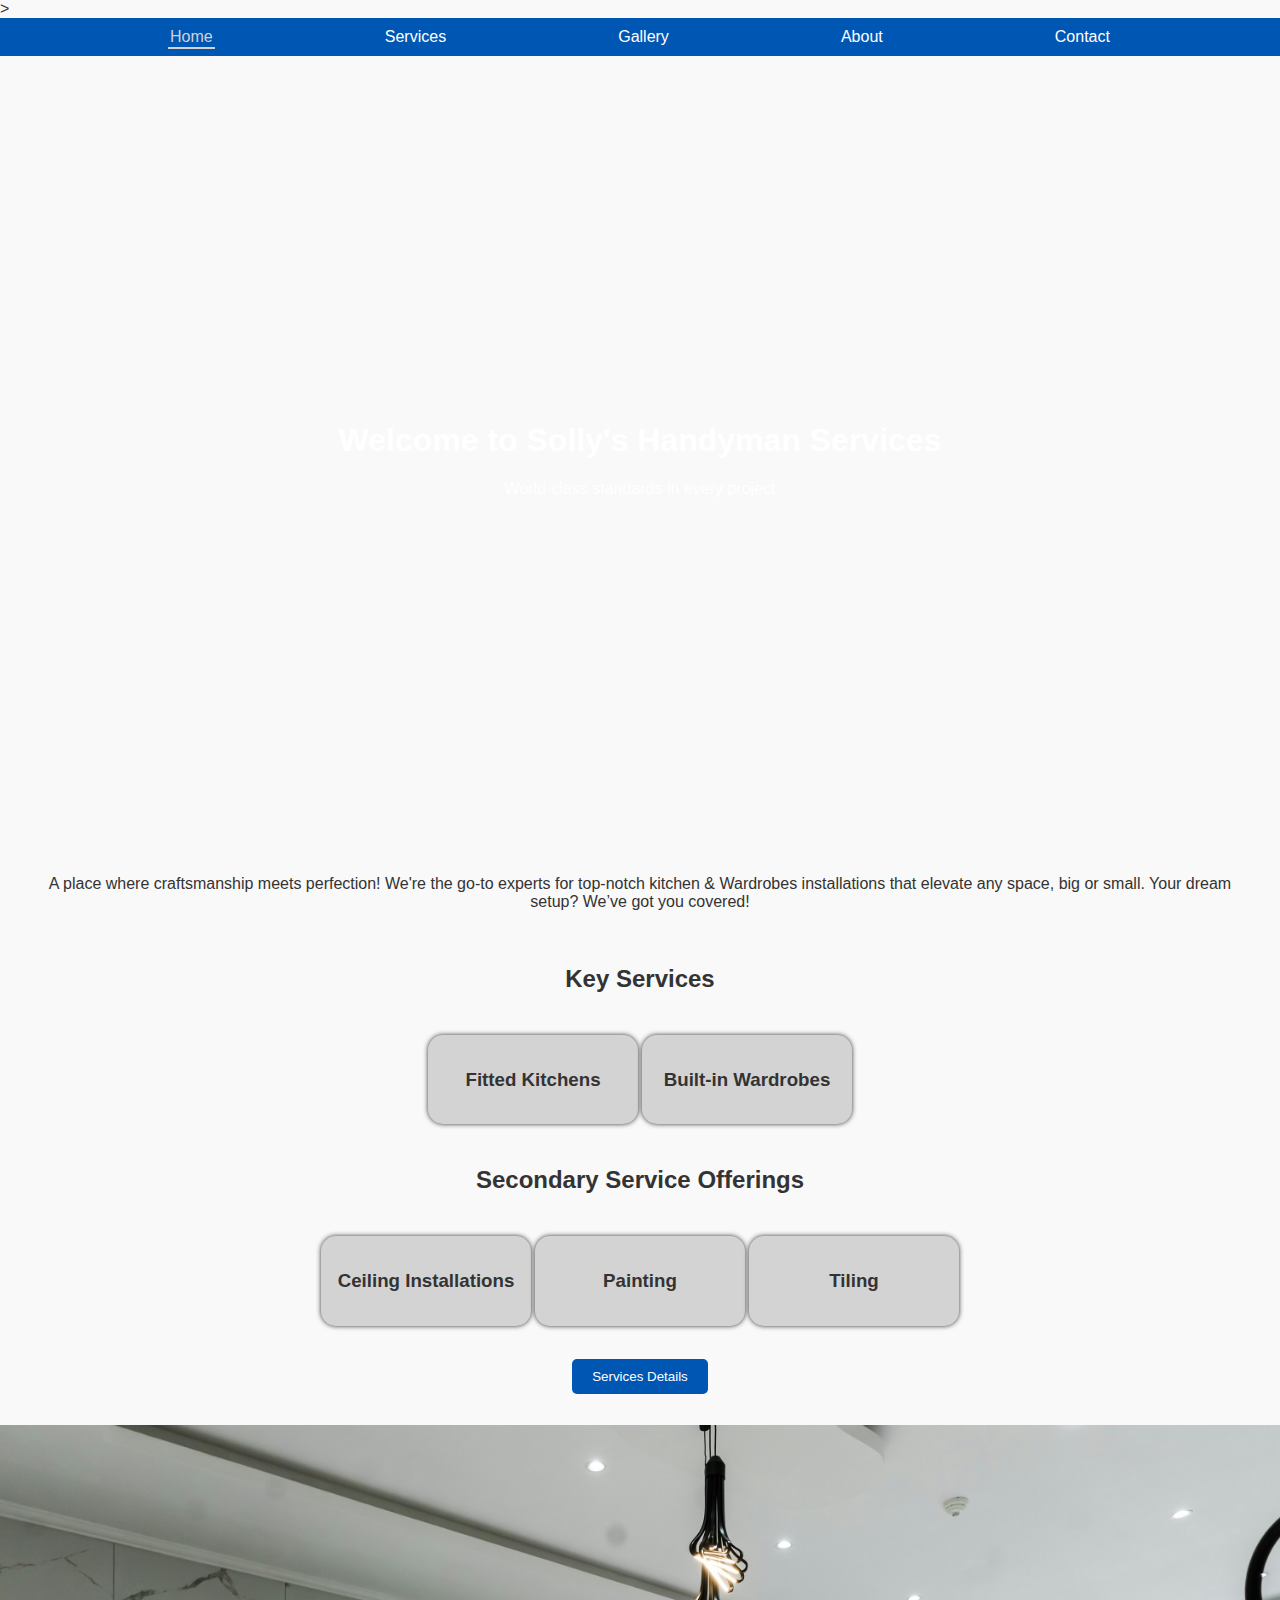
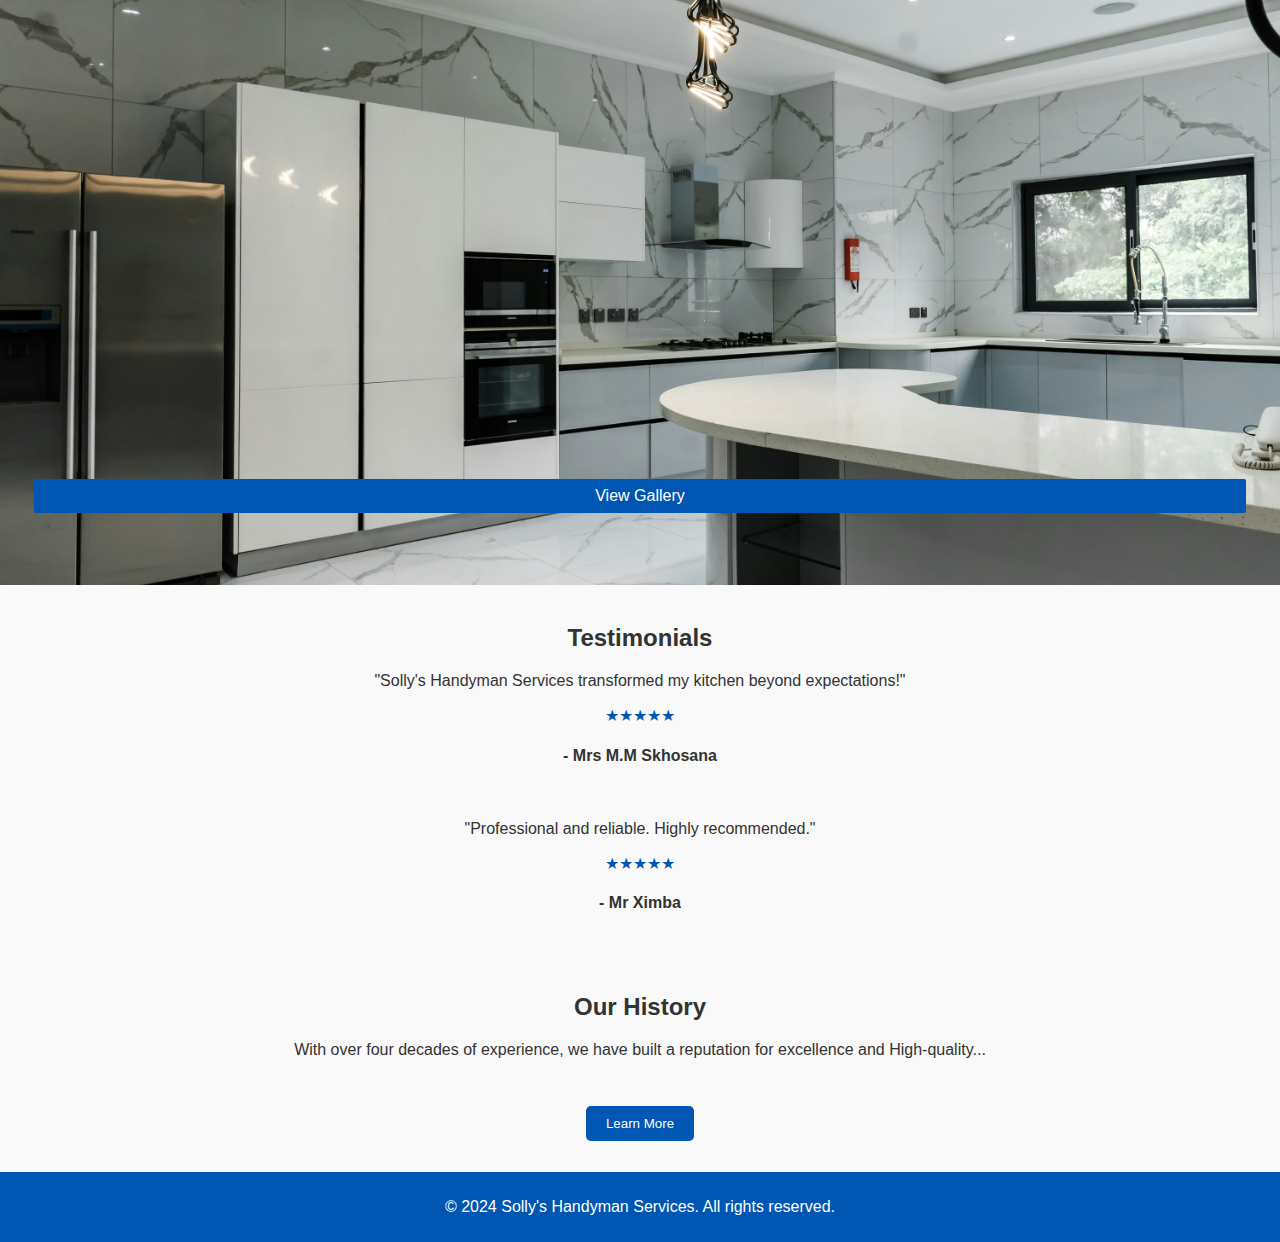
<file: index.html>
<!DOCTYPE html>
<html lang="en">

<head>
    <meta charset="UTF-8">
    <meta name="viewport" content="width=device-width, initial-scale=1.0">
    <meta http-equiv="X-UA-Compatible" content="IE=edge">
    <link rel="stylesheet" href="styles.css">
    <meta name="description" content="Solly's Handyman Services - Specializing in kitchen units, built-in wardrobes, and home renovations. Over 40 years of experience providing high-quality craftsmanship and attention to detail.">
    <meta name="keywords" content="handyman services, kitchen units, built-in wardrobes, renovations, , freelance contrsctor, home improvement, expert handyman, carpentry, painting, tiling, ceilings">
    <meta name="author" content="Solly's Handyman Services">
    <meta name="google-site-verification" content="izLHI7Qw31oGP9ERu4HeBSbIFEKZCQYourtg8bgnRPo" />    
    <!-- Open Graph (OG) for Social Media Sharing -->
    <meta property="og:title" content="Solly's Handyman Services | Expert Home Renovations">
    <meta property="og:description" content="Expert in kitchen units, built-in wardrobes, and home renovations with over four decades of experience.">
    <meta property="og:image" content="https://i.ibb.co/9VT9JdH/shslogo.jpg"> 
    <meta property="og:url" content="https://sollyshandymanservices.co.za">
    <meta property="og:type" content="website">
    
    <!-- Twitter Card Meta Tags -->
    <meta name="twitter:card" content="https://i.ibb.co/9VT9JdH/shslogo.jpg">
    <meta name="twitter:title" content="Solly's Handyman Services | Expert Home Renovations">
    <meta name="twitter:description" content="Specializing in kitchen units, built-in wardrobes, and home renovations for over 30 years.">
    <meta name="twitter:image" content="Images/shslogo.jpeg"> 
    
    <!-- Favicon -->
    <link rel="icon" href="https://i.ibb.co/9VT9JdH/shslogo.jpg" alt=" solly's handyman logo"> 
    <link rel="icon" href="Images/shslogo.jpeg" alt=" solly's handyman logo">> 
    <title>Solly's Handyman Services | Expert Home Renovations</title>
</head>

<body>
    <header>
        <nav>
            <ul>
                <li><a href="index.html" class="active">Home</a></li>
                <li><a href="services.html">Services</a></li>
                <li><a href="gallery.html">Gallery</a></li>
                <li><a href="about.html">About</a></li>
                <li><a href="contact.html">Contact</a></li>
            </ul>
        </nav> 
    </header>

    <section id="hero">
        <div class="container">
            <div class="wrapper">
                <img  src="Images/kitchen6.jpg" alt="">
                <img  src="Images/bedroom1.jpg" alt="">
                <img  src="Images/kitchen3.jpg" alt="">
                <img  src="Images/bedroom2.jpg" alt="">
            </div>
        </div>
        <div class="hero-content">
            <h1>Welcome to Solly's Handyman Services</h1>
            <p>World-class standards in every project</p>
        </div>
    </section>

    <section id="overview">
        </br>
        <p style="max-width: 900px, justify-content= center;">A place where craftsmanship meets perfection! We're the go-to experts 
            for top-notch kitchen & Wardrobes installations that elevate any space, big or small. Your dream setup? We’ve 
            got you covered!</p></br>

        <h2>Key Services</h2>
        </br>
        <div class="service-container">
            <div class="service-home">
                <h3>Fitted Kitchens</h3>
            </div>
            <div class="service-home">
                <h3>Built-in Wardrobes</h3>
            </div>
        </div></br>
        <h2>Secondary Service Offerings</h2></br>
        <div class="service-container">
            <div class="service-home">
                <h3>Ceiling Installations</h3>
            </div>
            <div class="service-home">
                <h3>Painting</h3>
            </div>
            <div class="service-home">
                <h3>Tiling</h3>
            </div>
        </div>
    </br>
        <button class="cta"><a href="services.html" class="cta-button">Services Details</a></button>
    </section>

    <section id="gallery-link">
        <a href="gallery.html">
            <p>View Gallery</p>
        </a>
    </section>

    <section id="testimonials">
        <h2>Testimonials</h2>
        <blockquote>
            <p>"Solly's Handyman Services transformed my kitchen beyond expectations!"</p>
            <p style="color: #0056b3;">&#9733&#9733&#9733&#9733&#9733</p>
            <h4 style="color: #333">- Mrs M.M Skhosana</h4>
        </blockquote></br>
        <blockquote>
            <p>"Professional and reliable. Highly recommended."</p>
            <p style="color: #0056b3;">&#9733&#9733&#9733&#9733&#9733</p>
            <h4 style="color: #333">- Mr Ximba</h4>
        </blockquote>
    </section>

   

    <section id="history">
        <h2>Our History</h2>
        <p>With over four decades of experience, we have built a reputation for excellence and High-quality...</p>        
    </section>

    <section id="historyx">
        <button class="cta"><a href="about.html" class="cta-button">Learn more</a></button>
        
    </section>
    <footer>
        <p>&copy; 2024 Solly's Handyman Services. All rights reserved.</p>
    </footer>
</body>

</html>
</file>
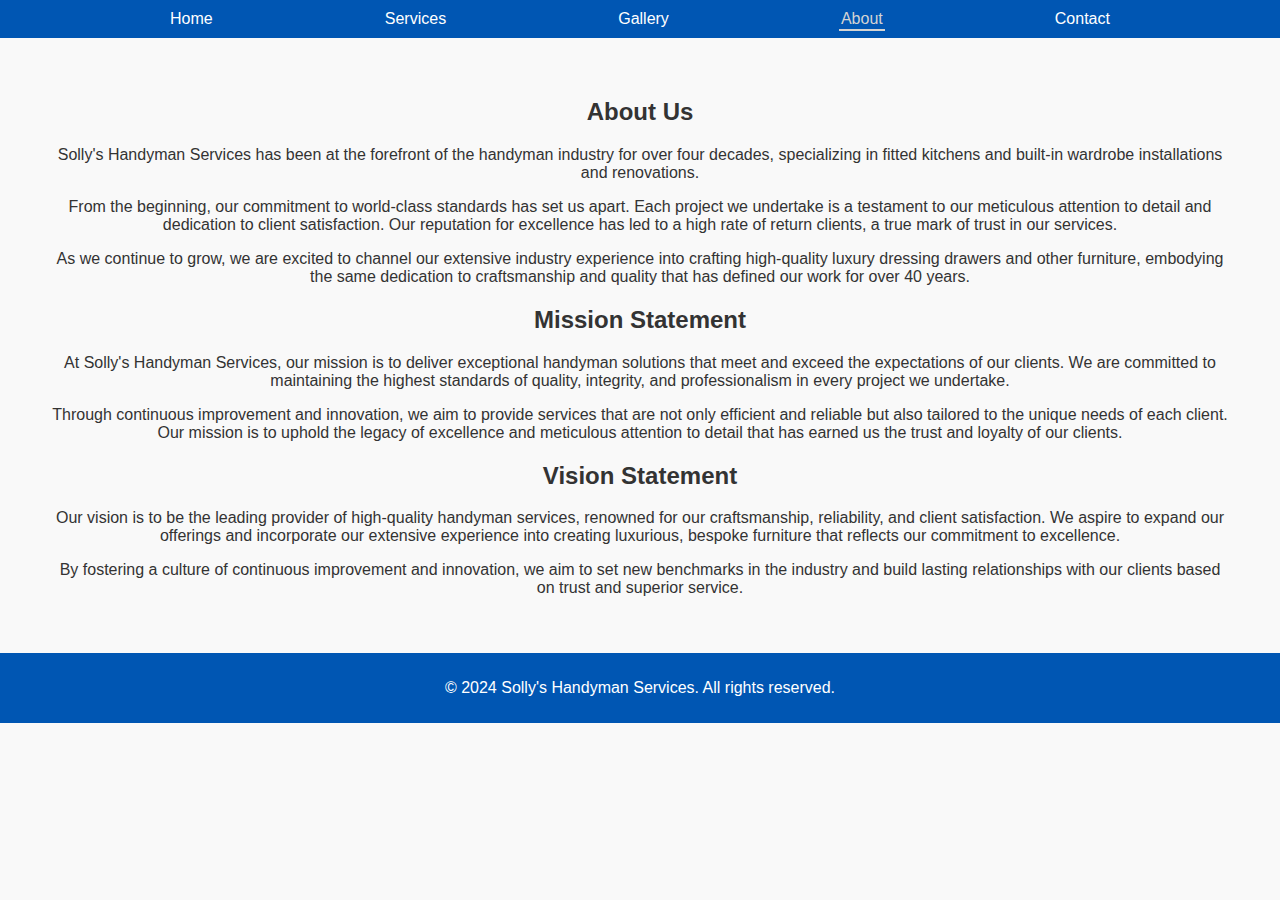
<file: about.html>
<!DOCTYPE html>
<html lang="en">
<head>
    <meta charset="UTF-8">
    <meta name="viewport" content="width=device-width, initial-scale=1.0">
    <meta http-equiv="X-UA-Compatible" content="IE=edge">
    <link rel="stylesheet" href="styles.css">
    <meta name="author" content="Solly's Handyman Services">
    <link rel="icon" href="https://i.ibb.co/9VT9JdH/shslogo.jpg" alt=" solly's handyman logo"> 
    <link rel="icon" href="Images/shslogo.jpeg" alt=" solly's handyman logo"> 
    <title>About - Solly's Handyman Services | Expert Home Renovations</title>
    
    
</head>
<body>
    <header>
        <nav>
            <ul>
                <li><a href="index.html">Home</a></li>
                <li><a href="services.html">Services</a></li>
                <li><a href="gallery.html">Gallery</a></li>
                <li><a href="about.html" class="active">About</a></li>
                <li><a href="contact.html">Contact</a></li>
            </ul>
        </nav>
    </header>

    <section id="about">
        <h2>About Us</h2>
        <p>Solly's Handyman Services has been at the forefront of the handyman industry for over four decades, specializing in fitted kitchens and
               built-in wardrobe installations and renovations. </p>

        <p>From the beginning, our commitment to world-class standards has set us apart. Each project we undertake is a testament to our meticulous 
            attention to detail and dedication to client satisfaction. Our reputation for excellence has led to a high rate of return clients, a true
             mark of trust in our services.</p>

        <p>As we continue to grow, we are excited to channel our extensive industry experience into crafting high-quality luxury 
               dressing drawers and other furniture, embodying the same dedication to craftsmanship and quality that has defined our 
               work for over 40 years.</p>

        <h2>Mission Statement</h2>
        <p>At Solly's Handyman Services, our mission is to deliver exceptional handyman solutions that meet and exceed the expectations
             of our clients. We are committed to maintaining the highest standards of quality, integrity, and professionalism in every 
             project we undertake. </p>
        <p>Through continuous improvement and innovation, we aim to provide services that are not only efficient
              and reliable but also tailored to the unique needs of each client. Our mission is to uphold the legacy of excellence and
               meticulous attention to detail that has earned us the trust and loyalty of our clients.</p>
               
        <h2>Vision Statement</h2>
        <p>Our vision is to be the leading provider of high-quality handyman services, renowned for our craftsmanship, reliability, and
             client satisfaction. We aspire to expand our offerings and incorporate our extensive experience into creating luxurious, bespoke
              furniture that reflects our commitment to excellence.</p>
        <p> By fostering a culture of continuous improvement and innovation, we aim to
               set new benchmarks in the industry and build lasting relationships with our clients based on trust and superior service.</p>
        
    </section>

    <footer>
        <p>&copy; 2024 Solly's Handyman Services. All rights reserved.</p>
    </footer>
</body>
</html>
</file>
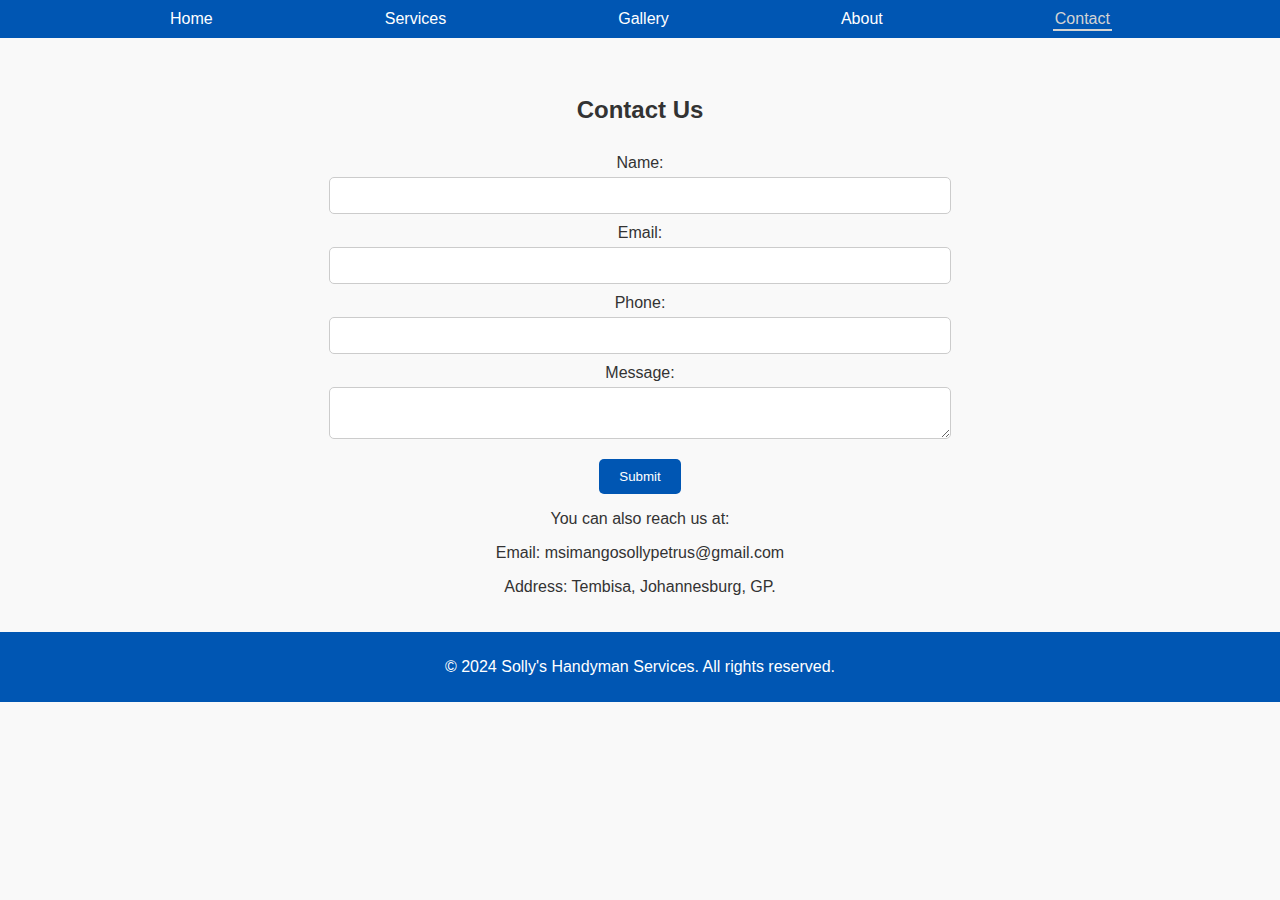
<file: contact.html>
<!DOCTYPE html>
<html lang="en">

<head>
    <meta charset="UTF-8">
    <meta name="viewport" content="width=device-width, initial-scale=1.0">
    <meta http-equiv="X-UA-Compatible" content="IE=edge">
    <link rel="stylesheet" href="styles.css">
    <meta name="author" content="Solly's Handyman Services">
    <link rel="icon" href="Images/shslogo.jpeg"> 
    <title>Contact - Solly's Handyman Services | Expert Home Renovations</title>
</head>

<body>
    <header style="margin: 0">
        <nav>
            <ul>
                <li><a href="index.html">Home</a></li>
                <li><a href="services.html">Services</a></li>
                <li><a href="gallery.html">Gallery</a></li>
                <li><a href="about.html">About</a></li>
                <li><a href="contact.html" class="active">Contact</a></li>
            </ul>
        </nav>
    </header>

    <section id="contact">
    </br>
        <h2>Contact Us</h2>
        <form name="contact" method="POST" action="/thank-you" data-netlify="true">
            <input type="hidden" name="form-name" value="contact">
            <label for="name">Name:</label>
            <input type="text" id="name" name="name" required>

            <label for="email">Email:</label>
            <input type="email" id="email" name="email" required>

            <label for="phone">Phone:</label>
            <input type="tel" id="phone" name="phone" required>

            <label for="message">Message:</label>
            <textarea id="message" name="message" required></textarea>

            <button type="submit">Submit</button>
        </form>
        <p>You can also reach us at:</p>
        <p>Email: msimangosollypetrus@gmail.com</p>
        <p>Address: Tembisa, Johannesburg, GP.</p>
    </section>

    <footer>
        <p>&copy; 2024 Solly's Handyman Services. All rights reserved.</p>
    </footer>
</body>

</html>
</file>
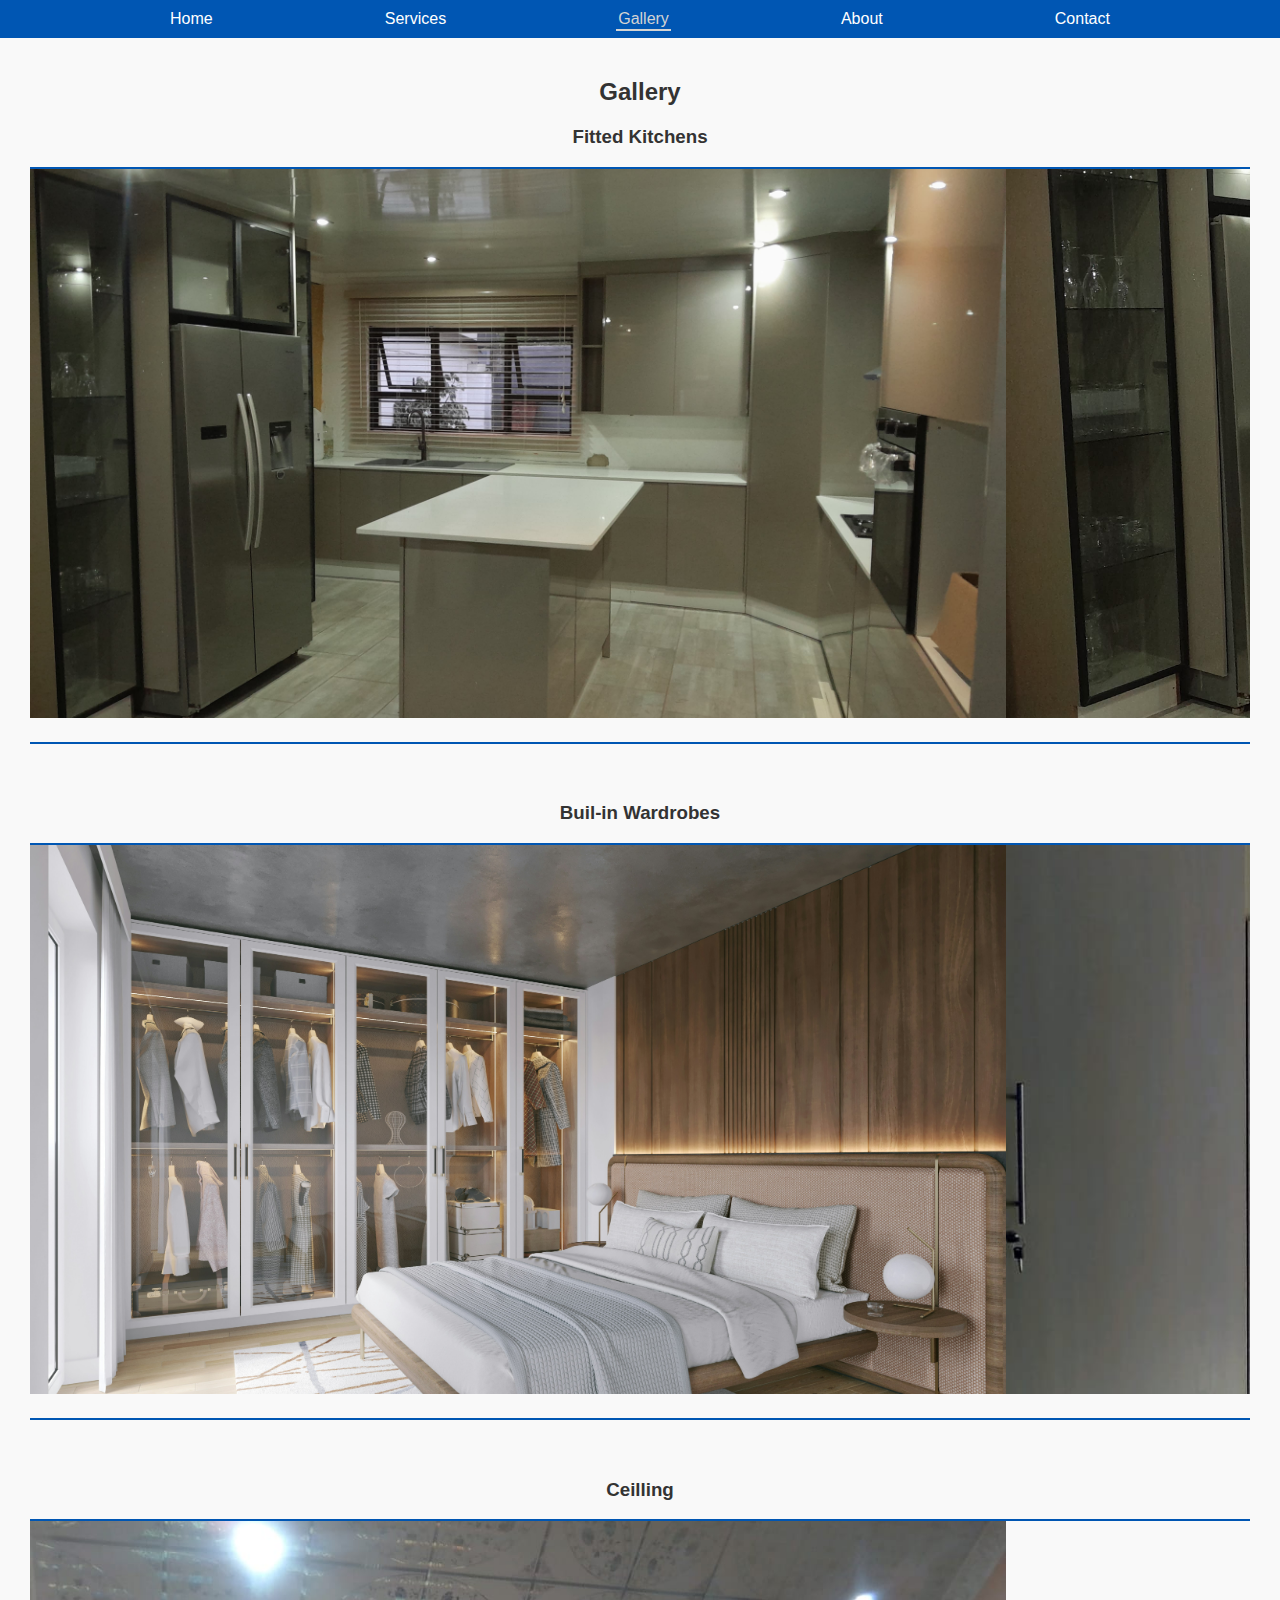
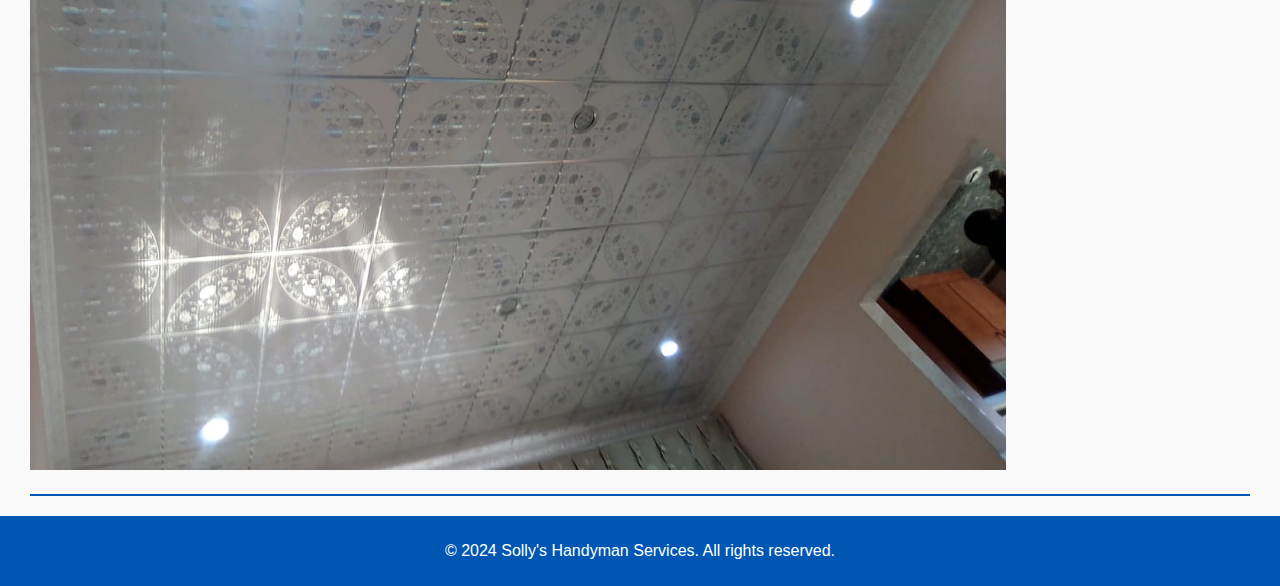
<file: gallery.html>
<!DOCTYPE html>
<html lang="en">
<head>
    <meta charset="UTF-8">
    <meta name="viewport" content="width=device-width, initial-scale=1.0">
    <meta http-equiv="X-UA-Compatible" content="IE=edge">
    <link rel="stylesheet" href="styles.css">
    <meta name="author" content="Solly's Handyman Services">
    <link rel="icon" href="https://i.ibb.co/9VT9JdH/shslogo.jpg" alt=" solly's handyman logo"> 
    <link rel="icon" href="Images/shslogo.jpeg" alt=" solly's handyman logo"> 
    <title>Gallery - Solly's Handyman Services | Expert Home Renovations</title>
</head>
<body>
    <header>
        <nav>
            <ul>
                <li><a href="index.html">Home</a></li>
                <li><a href="services.html">Services</a></li>
                <li><a href="gallery.html" class="active">Gallery</a></li>
                <li><a href="about.html">About</a></li>
                <li><a href="contact.html">Contact</a></li>
            </ul>
        </nav>
    </header>

    <section>
        <h2>Gallery</h2>
        <h3>Fitted Kitchens</h3>
        <div id="gallery" class="snap-inline">
        <div class="gallery-item">
            <img src="Images/kitchen6.jpg" alt="">
        </div>
        <div class="gallery-item">
            <img src="Images/kitchen4.jpg" alt="">
        </div>
        <div class="gallery-item">
            <img src="Images/kit2a.jpeg" alt="">
        </div>
        <div class="gallery-item">
            <img src="Images/kit2b.jpeg" alt="">
        </div>
        <div class="gallery-item">
            <img src="Images/kit2c.jpeg" alt="">
        </div>
        <div class="gallery-item">
            <img src="Images/kitchen3.jpg" alt="">
        </div>
        <div class="gallery-item">
            <img src="Images/kit3a.jpeg" alt="">
        </div>
        <div class="gallery-item">
            <img src="Images/kit3b.jpeg" alt="">
        </div>
        <div class="gallery-item">
            <img src="Images/kit3c.jpeg" alt="">
        </div>
        <div class="gallery-item">
            <img src="Images/kitchen1.jpg" alt="">
        </div>
        <div class="gallery-item">
            <img src="Images/kitchen8.jpg" alt="">
        </div>
        <div class="gallery-item">
            <img src="Images/kitchen7.jpg" alt="">
        </div>
        <div class="gallery-item">
            <img src="Images/kit1.jpeg" alt="">
        </div>
        </div>
    </section>
    <section >
        <h3>Buil-in Wardrobes</h3>
        <div id="gallery" class="snap-inline">
        <div class="gallery-item">
            <img src="Images/bedroom1.jpg" alt="">
        </div>
        <div class="gallery-item">
            <img src="Images/ward1.jpeg" alt="">
        </div>
        <div class="gallery-item">
            <img src="Images/ward2.jpeg" alt="">
        </div>
        </div>
    </section>
    <section >
        <h3>Ceilling</h3>
        <div id="gallery" class="snap-inline">
        <div class="gallery-item">
            <img src="Images/ceil1.jpeg" alt="Gallery Image 1">
        </div>

        </div>
    </section>

</section>    


    <footer>
        <p>&copy; 2024 Solly's Handyman Services. All rights reserved.</p>
    </footer>
</body>
</html>
</file>
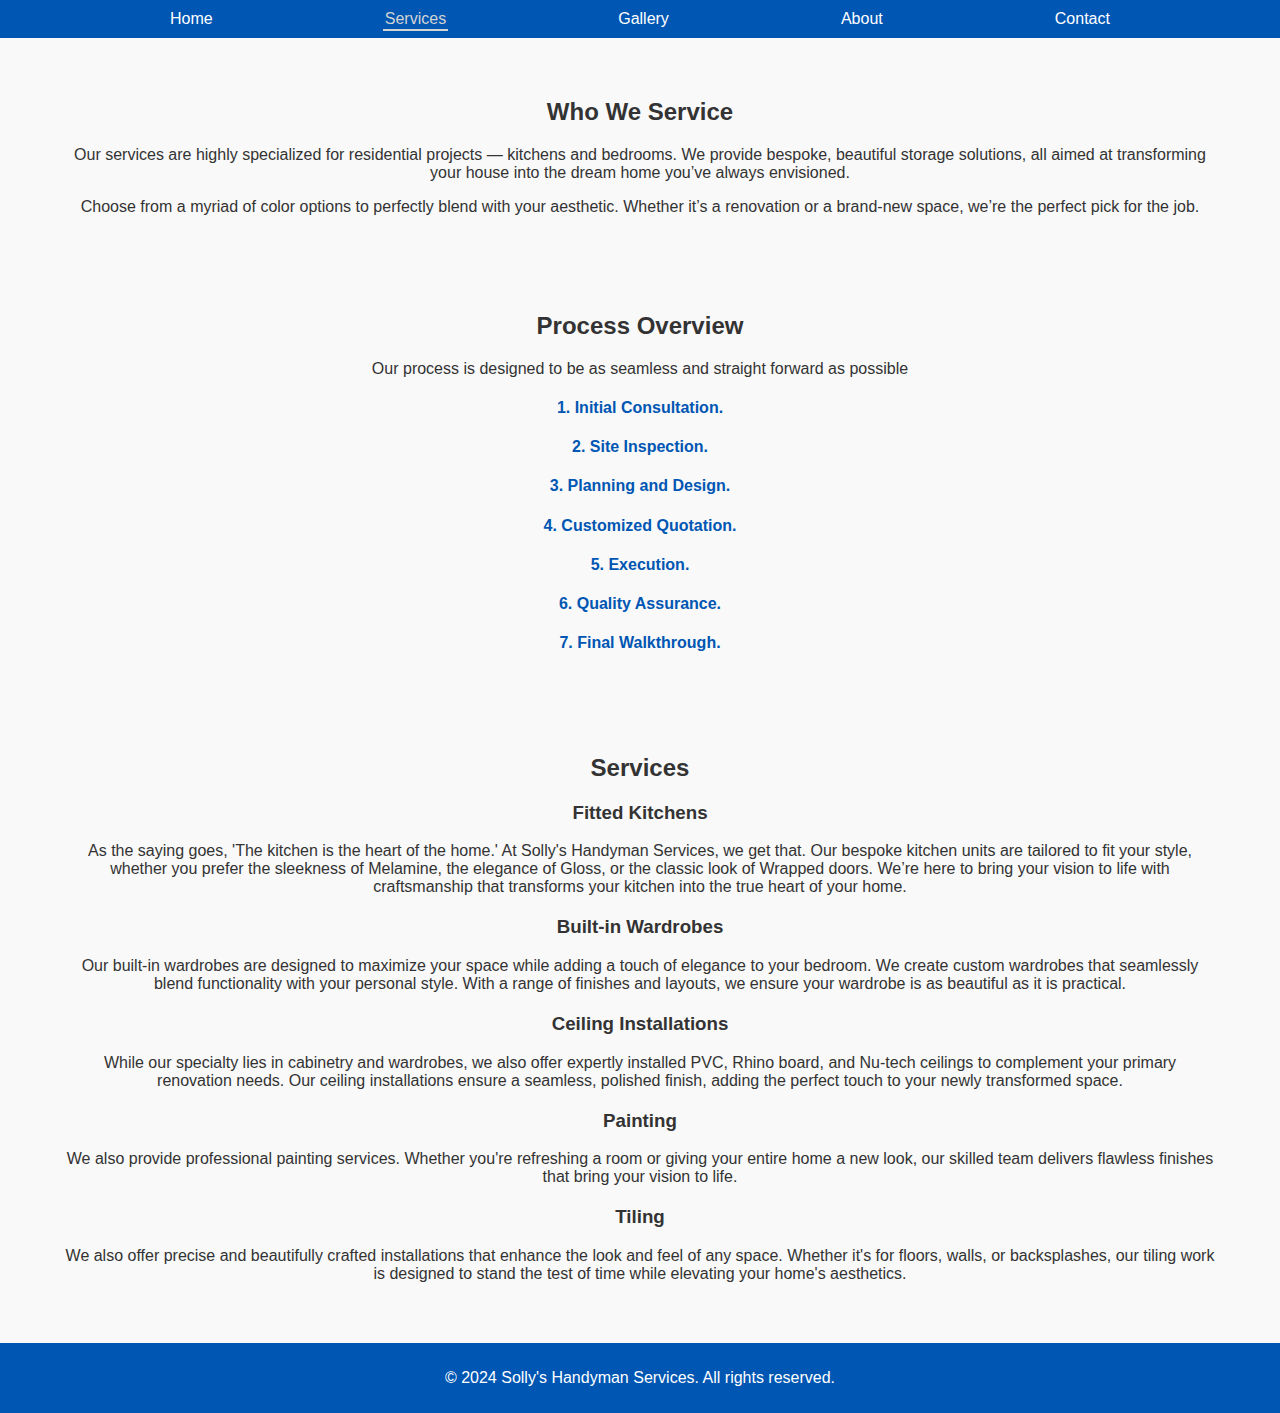
<file: services.html>
<!DOCTYPE html>
<html lang="en">

<head>
    <meta charset="UTF-8">
    <meta name="viewport" content="width=device-width, initial-scale=1.0">
    <meta http-equiv="X-UA-Compatible" content="IE=edge">
    <link rel="stylesheet" href="styles.css">
    <meta name="author" content="Solly's Handyman Services">
    <link rel="icon" href="https://i.ibb.co/9VT9JdH/shslogo.jpg" alt=" solly's handyman logo"> 
    <link rel="icon" href="Images/shslogo.jpeg" alt=" solly's handyman logo"> 
    <title>Services - Solly's Handyman Services | Expert Home Renovations</title>
</head>

<body>
    <header>
        <nav>
            <ul>
                <li><a href="index.html">Home</a></li>
                <li><a href="services.html" class="active">Services</a></li>
                <li><a href="gallery.html">Gallery</a></li>
                <li><a href="about.html">About</a></li>
                <li><a href="contact.html">Contact</a></li>
            </ul>
        </nav>
    </header>

    <section id="services" class="services">
        <h2>Who We Service</h2>
        <p>Our services are highly specialized for residential projects — kitchens and bedrooms. We provide bespoke, beautiful storage
             solutions, all aimed at transforming your house into the dream home you’ve always envisioned.</p>

        <p>Choose from a myriad of color options to perfectly blend with your aesthetic. Whether it’s a renovation or a brand-new space,
             we’re the perfect pick for the job.</p>
    </section>
    <section id="services" class="services">
        <h2>Process Overview</h2>
        <p>Our process is designed to be as seamless and straight forward as possible</p>
        <div>
            <h4>1. Initial Consultation.</h4>
            <h4>2. Site Inspection.</h4>
            <h4>3. Planning and Design.</h4>
            <h4>4. Customized Quotation.</h4>
            <h4>5. Execution.</h4>
            <h4>6. Quality Assurance.</h4>
            <h4>7. Final Walkthrough.</h4>
        </div>
       
    </section>
    <section id="services" class="services">
        <h2>Services</h2>

        <div class="service-detail">
            <h3>Fitted Kitchens</h3>
            <p>As the saying goes, 'The kitchen is the heart of the home.' At Solly's Handyman Services, we get that. Our bespoke kitchen units
                 are tailored to fit your style, whether you prefer the sleekness of Melamine, the elegance of Gloss, or the classic look of Wrapped doors.
                  We’re here to bring your vision to life with craftsmanship that transforms your kitchen into the true heart of your home.</p>
        </div>
        <div class="service-detail">
            <h3>Built-in Wardrobes</h3>
            <p>Our built-in wardrobes are designed to maximize your space while adding a touch of elegance to your bedroom. We create custom wardrobes that
                 seamlessly blend functionality with your personal style. With a range of finishes and layouts, we ensure your wardrobe is as beautiful as it
                  is practical.</p>
        </div>
        <div class="service-detail">
            <h3>Ceiling Installations</h3>
            <p> While our specialty lies in cabinetry and wardrobes, we also offer expertly installed PVC, Rhino board, and Nu-tech ceilings to complement your
                 primary renovation needs. Our ceiling installations ensure a seamless, polished finish, adding the perfect touch to your newly transformed space.</p>
        </div>
        <div class="service-detail">
            <h3>Painting</h3>
            <p>We also provide professional painting services. Whether you're refreshing a room or giving your entire home a new look, our skilled team delivers
                 flawless finishes that bring your vision to life.</p>
        </div>
        <div class="service-detail">
            <h3>Tiling</h3>
            <p>We also offer precise and beautifully crafted installations that enhance the look and feel of any space. Whether it's for floors, walls, or backsplashes,
                 our tiling work is designed to stand the test of time while elevating your home's aesthetics.</p>
        </div>
    </section>

    <footer>
        <p>&copy; 2024 Solly's Handyman Services. All rights reserved.</p>
    </footer>
</body>

</html>
</file>
<file: styles.css>
body {
    font-family: Arial, sans-serif;
    margin: 0;
    padding: 0;
    color: #333;
    background-color: #f9f9f9;
}

header {
    background-color: #0056b3;
    color: white;
    padding: 10px 0;
    width: 100%;   
    
}

nav ul {
    list-style: none;
    display: flex;
    justify-content: space-evenly;
    margin: 0;
    padding: 0;
    width: auto;
    

}

nav ul li {
    margin: 0;
    padding: 0;
}

nav ul li a {
    color: white;
    text-decoration: none;
    padding: 2px;
}

nav ul li a:hover {
    background-color: white;
    color: #0056b3;
    border-radius: 2px;
    

}

a.active {
    color: #d3d3d3;
    border-bottom: solid #d3d3d3 2px;
}

#hero {
    position: relative;
    width: 100%;
    height: 85vh;
    color: #fff;
    text-align: center;
    overflow: hidden;
    margin: 0;
    padding: 0;
 
}

.container {
    width: 100vw;
    height: 80vh;
    top: 0;
    left: 0;
    position: absolute;
    overflow: hidden;
    z-index: -1;
}

.wrapper img {
    position: absolute;
    top: 0;
    left: 0;
    width: 100%;
    height: 80vh;
    opacity: 0;
    object-fit: cover;
    animation: slideAnimation 20s infinite ease-in-out;
}


.wrapper img:nth-child(1) {
    animation-delay: 0s;
}

.wrapper img:nth-child(2) {
    animation-delay: 5s;
}

.wrapper img:nth-child(3) {
    animation-delay: 10s;
}

.wrapper img:nth-child(4) {
    animation-delay: 15s;
}

@keyframes slideAnimation {
    0%, 25%, 100% {opacity: 1;
    }
    30%, 95% {opacity: 0;
    }

    
}

.hero-content {
    position: relative;
    z-index: 1;
    top: 50%;
    transform: translateY(-50%);
    
}


/* -------- cta buton ---------*/


.cta {
    margin: 20px auto;
    border: none;
    background: none;
    width: 200px;
}

.cta-button {
    background-color: #0056b3;
    color: #fff;
    padding: 10px 20px;
    text-decoration: none;
    border-radius: 5px;
    text-transform: capitalize;
    
}

.cta-button:hover {
    padding: 4px 8px;
    margin: 4px;
    text-decoration-color: #0056b3;
    
    }
/*  ---  SECTION  ---  */

section {
    padding: 20px 30px;
    text-align: center;
}
section a, section a p {
padding: 4px 8px;
margin: 4px;
text-decoration: none;
color: inherit;

}

.service, .service-detail, .gallery-item, blockquote, form {
    margin-bottom: 20px;
}


/*  ---  SERVICES  ---  */
#services {
margin: 20px 35px;

}
.service-container {
    display: flex;
    justify-content: center;
    flex-wrap: wrap;
    
}


.service-home {
background-color: #d3d3d3;
margin: 5px;
width: 180px;
padding: 15px;
margin: 4px 2px;
vertical-align: text-top;
border-radius: 15px;
box-shadow: 0 0 5px #333;
}

.service-detail img, .gallery-item img {
    width: 100%;
    height: auto;
    border-radius: 10px;
}

.service h3, h4 {
    color: #0056b3;
}

/*  ---  GALLERY HOME PAGE  ---  */

#gallery-link {
background-image: url('Images/kitchen1.jpg');
background-size: cover;
margin: auto;
width: auto;
height: 80vh;
background-position: center;

}

#gallery-link p {
    position: relative;
    text-align: center;
    top: 85%;
    padding: 8px;
    color: #fff;
    background-color: #0056b3;
    border-radius: 2px;
    width: auto;
}

/*  ---  GALLERY PAGE ---  */
#gallery {
    display: grid;
    grid-auto-flow: column;
    grid-auto-columns: 80%;
    overflow-x: auto;
    overscroll-behavior-inline: contain;
    border-top: 2px solid #0056b3;
    border-bottom: 2px solid #0056b3;
}

.snap-inline {
    scroll-snap-type: inline mandatory;
}

.snap-inline > * {
    scroll-snap-align: start;

}

/*.gallery-item{
    border: 0 1px solid #0056b3;
    
}*/ 

.gallery-item img {
    border-radius: 0;
   inline-size: 100%;
   aspect-ratio: 16/9;
   object-fit: cover;
 
}
    
/*  ---  HISTORY PAGE ---  */

#history {
    background-color: #f9f9f9;
}
#historyx {
    background-color: #f9f9f9;
    margin: 0;
    padding: 0 0 20px 0;
}


/*  ---  ABOUT PAGE ---  */

#about {
    margin: 20px 20px;
}

/*  ---  CONTACT/FORM PAGE---  */

form {
    display: flex;
    flex-direction: column;
    align-items: center;
    max-width: 600px;
    margin: 0 auto;
}

form label {
    margin-top: 10px;
}

form input, form textarea {
    width: 100%;
    padding: 10px;
    margin-top: 5px;
    border: 1px solid #ccc;
    border-radius: 5px;
}

form button {
    background-color: #0056b3;
    color: #fff;
    padding: 10px 20px;
    margin-top: 20px;
    border: none;
    border-radius: 5px;
    cursor: pointer;
}

form button:hover {
    background-color: #003f8a;
}

footer {
    background-color: #0056b3;
    color: white;
    text-align: center;
    padding: 10px 0;
}
</file>
